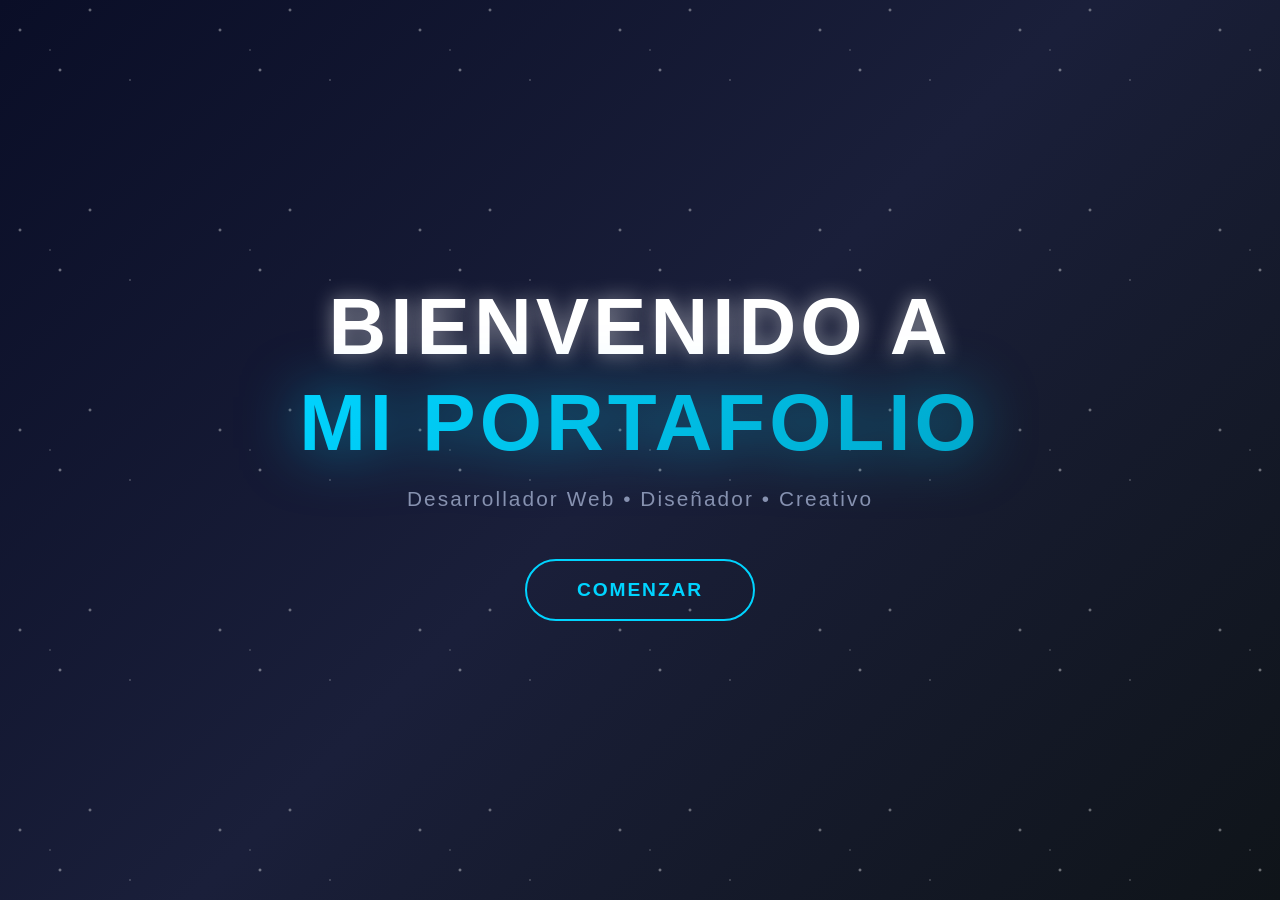
<file: Portafolio Omar Santiago Pimiento Meneses/Index.html>
<!DOCTYPE html>
<html lang="es">
<head>
    <meta charset="UTF-8">
    <meta name="viewport" content="width=device-width, initial-scale=1.0">
    <title>Mi Portafolio</title>
    <link rel="icon" href="img/manzana.png" type="image/jpeg" >
    <link rel="stylesheet" href="css/style.css">
</head>
<body>
    <div class="container">
        <h1>
            <span class="line1">BIENVENIDO A</span>
            <span class="line2">MI PORTAFOLIO</span>
        </h1>
        <p class="subtitle">Desarrollador Web • Diseñador • Creativo</p>
        <a href="html-5/Comenzar.html"><button onclick="alert('¡Bienvenido Sigale Ome  y mira esta chimba de pagina! 🚀🎶👻')">COMENZAR</button></a>
    </div>
</body>
</html>
</file>
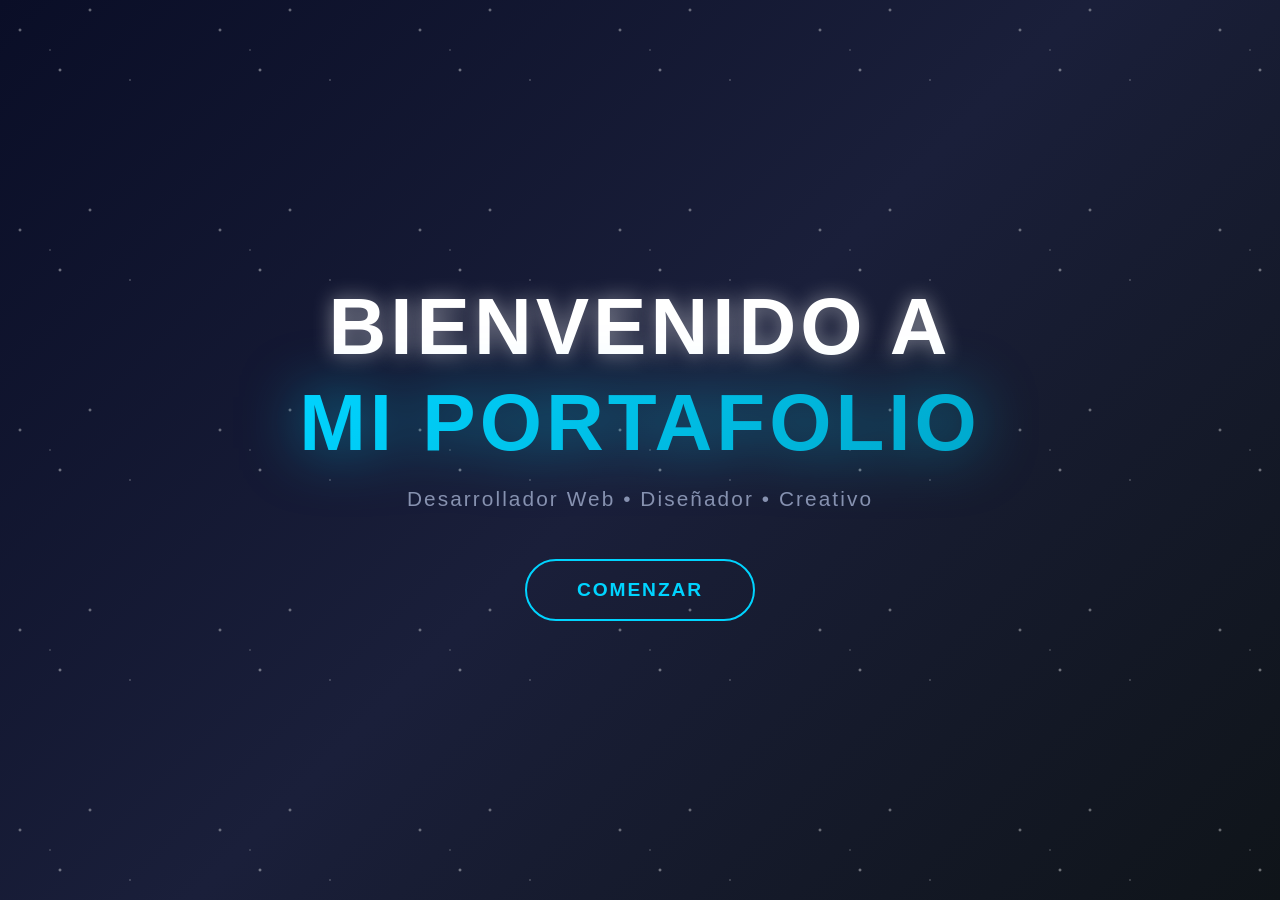
<file: Portafolio Omar Santiago Pimiento Meneses/Portafolio.html>
<!DOCTYPE html>
<html lang="es">
<head>
    <meta charset="UTF-8">
    <meta name="viewport" content="width=device-width, initial-scale=1.0">
    <title>Mi Portafolio</title>
    <link rel="icon" href="img/manzana.png" type="image/jpeg" >
    <link rel="stylesheet" href="css/style.css">
</head>
<body>
    <div class="container">
        <h1>
            <span class="line1">BIENVENIDO A</span>
            <span class="line2">MI PORTAFOLIO</span>
        </h1>
        <p class="subtitle">Desarrollador Web • Diseñador • Creativo</p>
        <a href="html-5/Comenzar.html"><button onclick="alert('¡Bienvenido Sigale Ome  y mira esta chimba de pagina! 🚀🎶👻')">COMENZAR</button></a>
    </div>
</body>
</html>
</file>
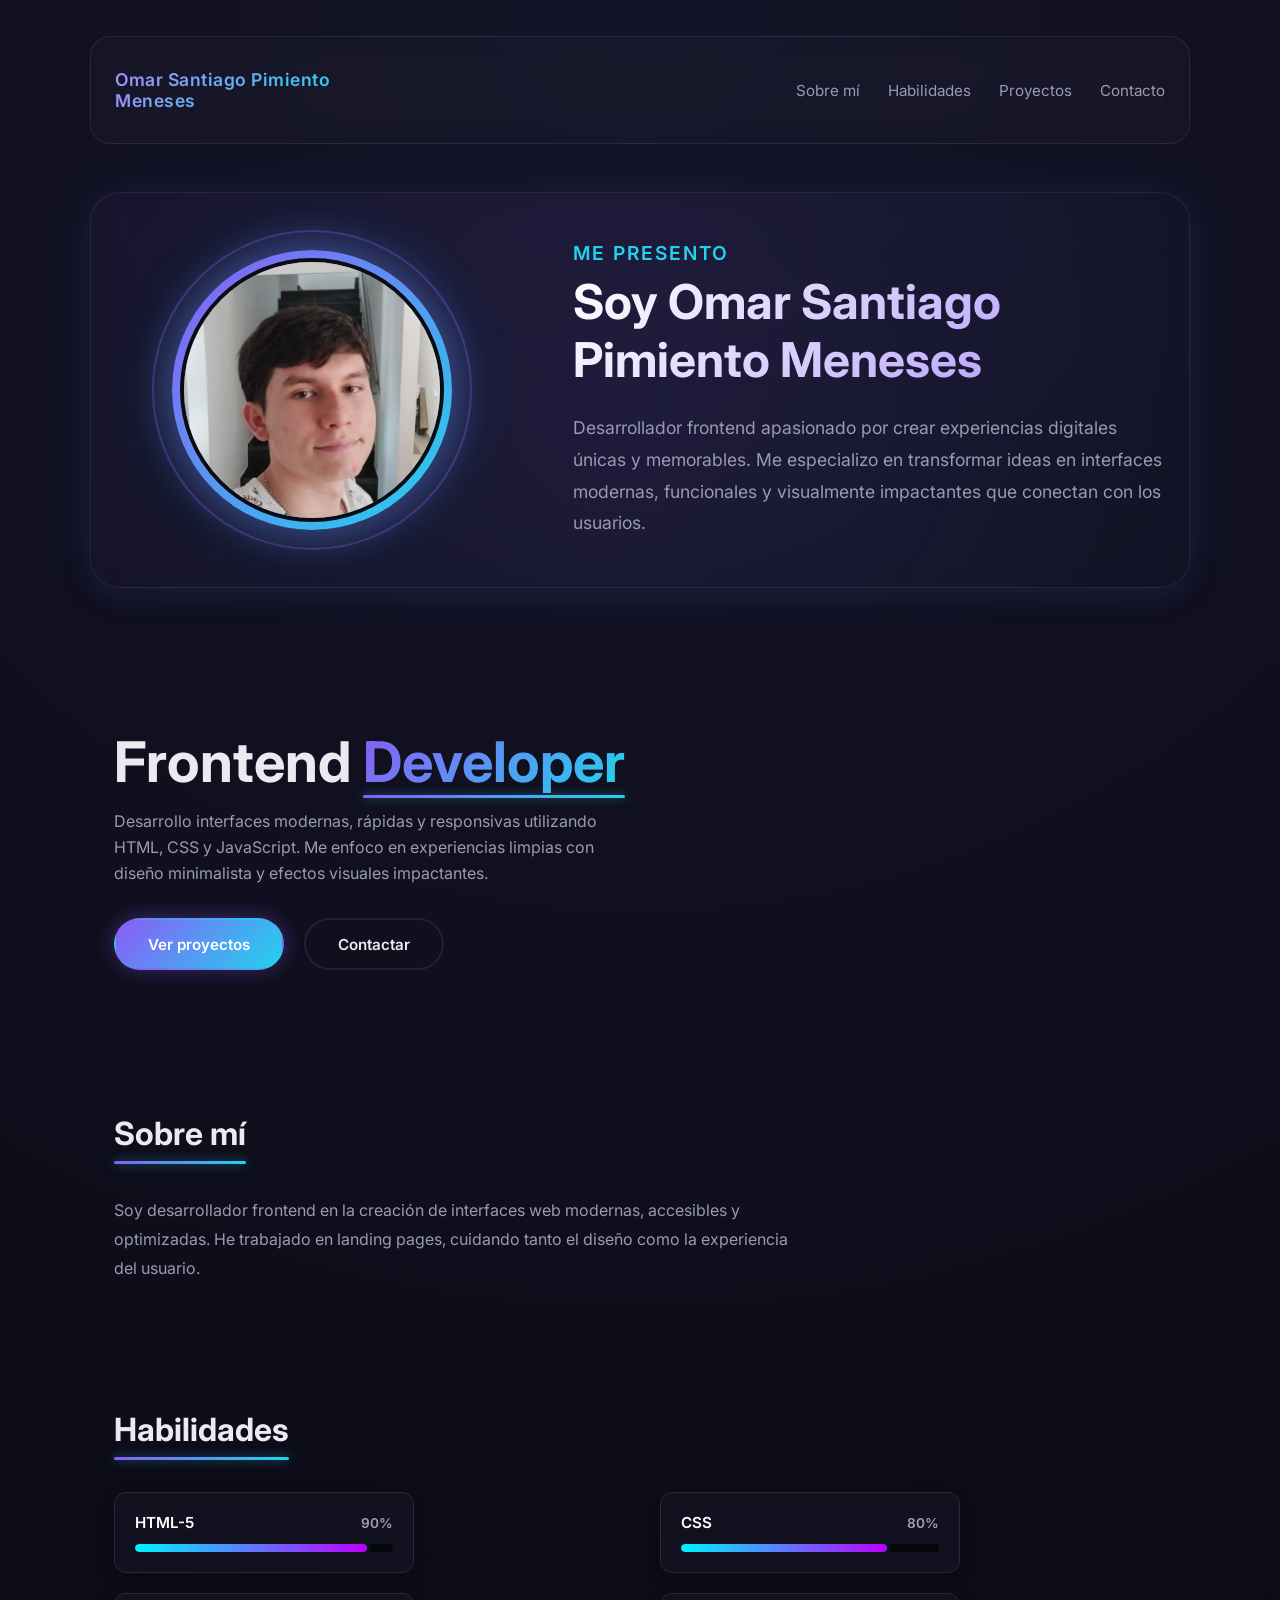
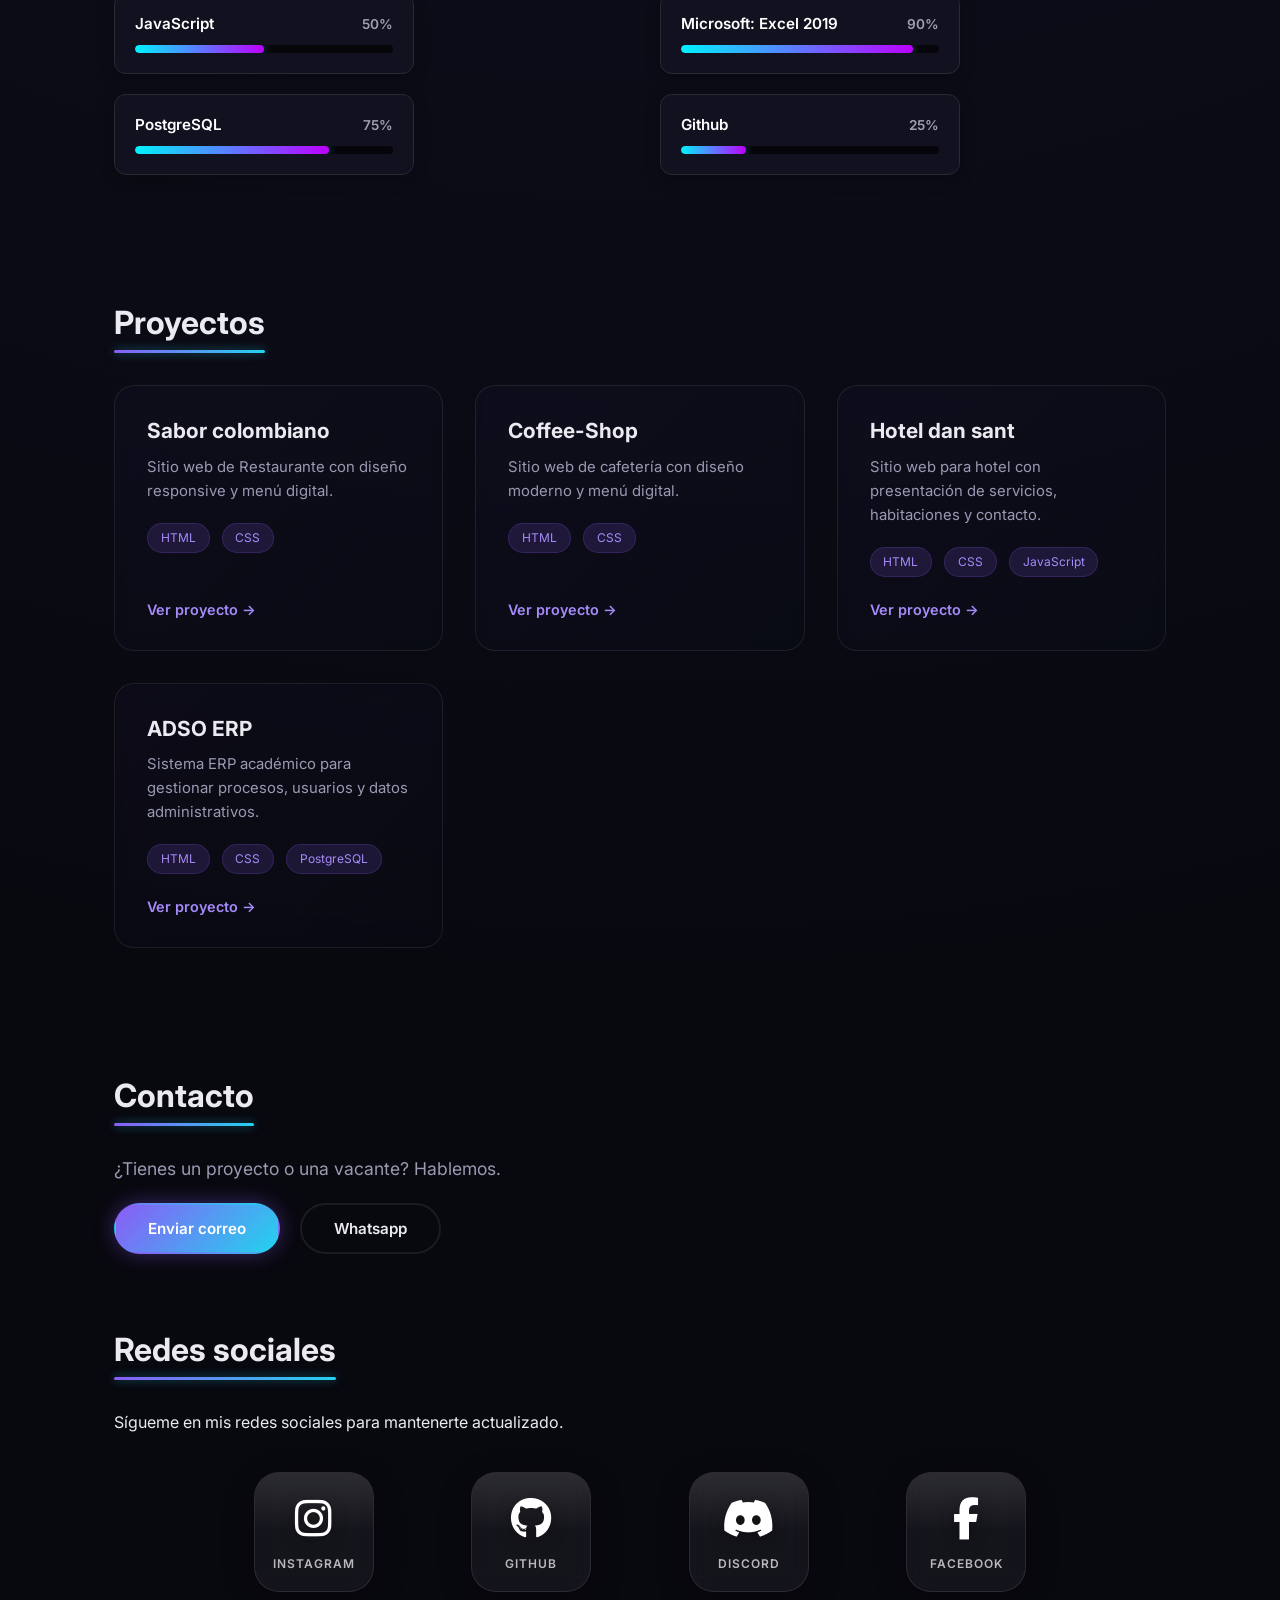
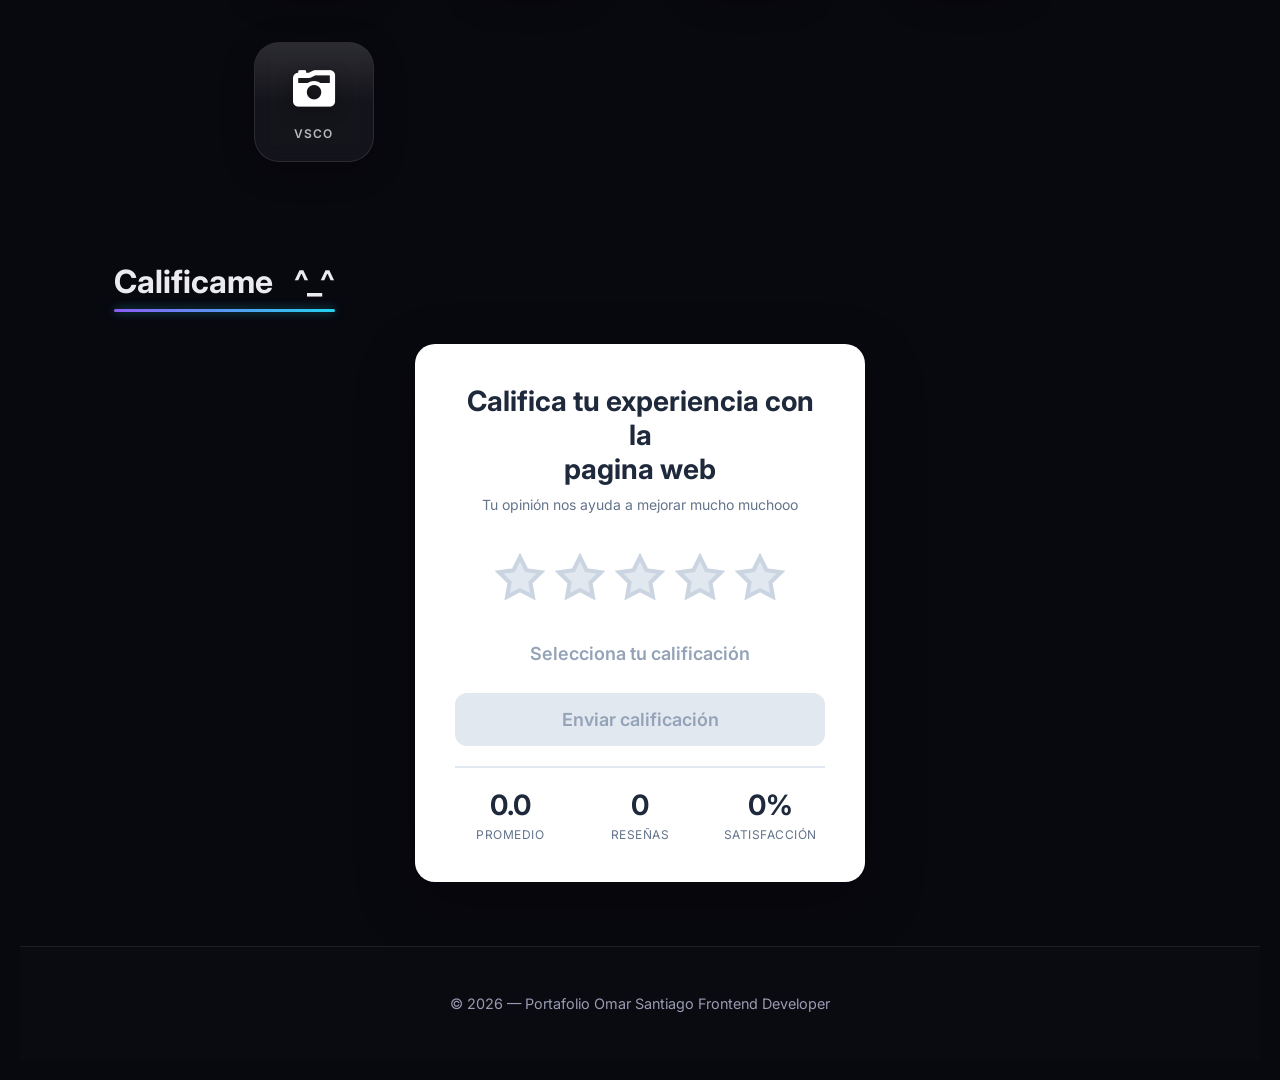
<file: Portafolio Omar Santiago Pimiento Meneses/html-5/Comenzar.html>
<!DOCTYPE html>
<html lang="es">
<head>
    <meta charset="UTF-8">
    <meta name="viewport" content="width=device-width, initial-scale=1.0">
    <title>Portafolio Omar Santiago Pimiento Meneses</title>
    <link rel="icon" type="image/x-icon" href="../img/icono.png">
    
    <!-- CSS Externo -->
    <link rel="stylesheet" href="../css/diseño.css">
    
    <!-- Google Font -->
    <link href="https://fonts.googleapis.com/css2?family=Inter:wght@300;400;600;700;900&display=swap" rel="stylesheet" />
    <link rel="stylesheet" href="https://cdnjs.cloudflare.com/ajax/libs/font-awesome/6.4.0/css/all.min.css">
</head>
<body>
    
<!-- Estrellas animadas -->
<div class="stars"></div>

<header>
  <h1>
    Omar Santiago Pimiento <br>
    Meneses
  </h1>
  <nav>
    <a href="#about">Sobre mí</a>
    <a href="#skills">Habilidades</a>
    <a href="#projects">Proyectos</a>
    <a href="#contact">Contacto</a>
  </nav>
</header>

<main>
  <!-- Sección de Presentación Personal -->
  <section class="intro-container">
    <div class="intro-photo">
      <div class="photo-circle">
        <img src="../img/you-foto.jpeg" alt="Omar Santiago Pimiento" id="profilePhoto" style="width: 100%; height: 100%; object-fit: cover;">
        <div class="photo-ring"></div>
      </div>
    </div>
    <div class="intro-text">
      <h3>Me presento</h3>
      <h2>Soy Omar Santiago Pimiento Meneses</h2>
      <p>
        Desarrollador frontend apasionado por crear experiencias digitales 
        únicas y memorables. Me especializo en transformar ideas en interfaces 
        modernas, funcionales y visualmente impactantes que conectan con los usuarios.
      </p>
    </div>
  </section>

  <!-- HERO -->
  <section class="hero">
    <div>
      <h2>Frontend <span>Developer</span></h2>
      <p>
        Desarrollo interfaces modernas, rápidas y responsivas utilizando
        HTML, CSS y JavaScript. Me enfoco en experiencias limpias con diseño
        minimalista y efectos visuales impactantes.
      </p>
      <div class="buttons">
        <a href="#projects" class="primary" >Ver proyectos</a>
        <a href="#contact">Contactar</a>
      </div>
    </div>
  </section>

  <!-- ABOUT -->
  <section id="about">
    <h3 class="section-title">Sobre mí</h3>
    <p style="color: var(--muted); max-width: 700px; line-height: 1.8;">
      Soy desarrollador frontend  en la creación de interfaces
      web modernas, accesibles y optimizadas. He trabajado en landing pages,
      cuidando tanto el diseño como la experiencia del usuario.
    </p>
  </section>

  <!-- SKILLS -->
  <section id="skills">
    <h3 class="section-title">Habilidades</h3>
    
    <div class="skills-container">
  <!-- Columna Izquierda -->
  <div class="skills-column">
    
    <div class="skill-card">
      <div class="skill-info">
        <span class="skill-name">HTML-5</span>
        <span class="skill-percent">90%</span>
      </div>
      <div class="progress-bar">
        <div class="progress-fill" style="--w: 90%;"></div>
      </div>
    </div>

    <div class="skill-card">
      <div class="skill-info">
        <span class="skill-name">JavaScript 
          <br>
        </span>
        <span class="skill-percent">50%</span>
      </div>
      <div class="progress-bar">
        <div class="progress-fill" style="--w: 50%;"></div>
      </div>
    </div>

    <div class="skill-card">
      <div class="skill-info">
        <span class="skill-name">PostgreSQL</span>
        <span class="skill-percent">75%</span>
      </div>
      <div class="progress-bar">
        <div class="progress-fill" style="--w: 75%;"></div>
      </div>
    </div>
  </div>

  <!-- Columna Derecha -->
  <div class="skills-column">
     <!-- <h2>&nbsp;</h2>Espacio para alinear con el título -->
    
    <div class="skill-card">
      <div class="skill-info">
        <span class="skill-name">CSS</span>
        <span class="skill-percent">80%</span>
      </div>
      <div class="progress-bar">
        <div class="progress-fill" style="--w: 80%;"></div>
      </div>
    </div>

    <div class="skill-card">
      <div class="skill-info">
        <span class="skill-name"> Microsoft: Excel 2019</span>
        <span class="skill-percent">90%</span>
      </div>
      <div class="progress-bar">
        <div class="progress-fill" style="--w: 90%;"></div>
      </div>
    </div>

    <div class="skill-card">
      <div class="skill-info">
        <span class="skill-name">Github</span>
        <span class="skill-percent">25%</span>
      </div>
      <div class="progress-bar">
        <div class="progress-fill" style="--w: 25%;"></div>
      </div>
    </div>
  </div>
</div>


  </section>


  <!-- PROJECTS -->
  <section id="projects">
    <h3 class="section-title">Proyectos</h3>
    <div class="projects">
      <div class="project">
        <div>
          <h3>Sabor colombiano</h3>
          <p>
            Sitio web de Restaurante con diseño responsive y menú digital.
          </p>
          <div class="tags">
            <span>HTML</span>
            <span>CSS</span>
          </div>
        </div>
        <a href="https://github.com/omarpimitty23yt-code/Sabor-colombiano" target="_blank">Ver proyecto →</a>
      </div>

      <div class="project">
        <div>
          <h3>Coffee-Shop</h3>
          <p>
            Sitio web de cafetería con diseño moderno y menú digital.
          </p>
          <div class="tags">
            <span>HTML</span>
            <span>CSS</span>
          </div>
        </div>
        <a href="https://github.com/omarpimitty23yt-code/Coffee-Shop-" target="_blank">Ver proyecto →</a>
      </div>

      <div class="project">
        <div>
          <h3>Hotel dan sant</h3>
          <p>
            Sitio web para hotel con presentación de servicios, habitaciones y contacto.
          </p>
          <div class="tags">
            <span>HTML</span>
            <span>CSS</span>
            <span>JavaScript</span>
          </div>
        </div>
        <a href="https://github.com/omarpimitty23yt-code/Hotel-dan-sant" target="_blank">Ver proyecto →</a>
      </div>

      <div class="project">
        <div>
          <h3>ADSO ERP</h3>
          <p>
            Sistema ERP académico para gestionar procesos, usuarios y datos administrativos.
          </p>
          <div class="tags">
            <span>HTML</span>
            <span>CSS</span>
            <span>PostgreSQL</span>
          </div>
        </div>
        <a href="https://www.adsoerp.online/" target="_blank">Ver proyecto →</a>
      </div>
    </div>
  </section>

  <!-- CONTACT -->
  <section id="contact">
    <h3 class="section-title">Contacto</h3>
    <p style="color: var(--muted); margin-bottom: 1.5rem; font-size: 1.1rem;">
      ¿Tienes un proyecto o una vacante? Hablemos.
    </p>
    <div class="buttons">
      <a href="mailto:omarpimientom14@hotmail.com" class="primary">Enviar correo</a>
      <a href="https://w.app/gdghqp" target="_blank">Whatsapp</a>
    </div>


    <!-- Fondos animados -->
    <div class="animated-bg"></div>
    <div class="gradient-overlay"></div>

<br> <br> <br>

    <div class="main-container">
        <h1 class="section-title">Redes sociales</h1>
        <p class="subtitle">Sígueme en mis redes sociales para mantenerte actualizado.</p>
        
        <div class="social-grid">
            <!-- Instagram -->
            <div class="social-item instagram">
                <div class="social-card">
                    <div class="glow-effect"></div>
                    <div class="color-border"></div>
                    <div class="card-bg"></div>
                    <a href="https://www.instagram.com/omar.san.14?igsh=OTF3dGIyODVpaHQy" class="social-link" target="_blank">
                        <div class="icon-wrapper">
                            <i class="fab fa-instagram"></i>
                        </div>
                        <span class="social-name">Instagram</span>
                    </a>
                    <div class="particle-effect">
                        <div class="particle"></div>
                        <div class="particle"></div>
                        <div class="particle"></div>
                    </div>
                </div>
            </div>

            <!-- GitHub -->
            <div class="social-item github">
                <div class="social-card">
                    <div class="glow-effect"></div>
                    <div class="color-border"></div>
                    <div class="card-bg"></div>
                    <a href="https://github.com/omarpimitty23yt-code" class="social-link" target="_blank">
                        <div class="icon-wrapper">
                            <i class="fab fa-github"></i>
                        </div>
                        <span class="social-name">GitHub</span>
                    </a>
                    <div class="particle-effect">
                        <div class="particle"></div>
                        <div class="particle"></div>
                        <div class="particle"></div>
                    </div>
                </div>
            </div>

            <!-- Discord -->
            <div class="social-item discord">
                <div class="social-card">
                    <div class="glow-effect"></div>
                    <div class="color-border"></div>
                    <div class="card-bg"></div>
                    <a href="https://i.pinimg.com/564x/15/f8/61/15f861132e09c82ec9341c4732dd8719.jpg" class="social-link" target="_blank">
                        <div class="icon-wrapper">
                            <i class="fab fa-discord"></i>
                        </div>
                        <span class="social-name">Discord</span>
                    </a>
                    <div class="particle-effect">
                        <div class="particle"></div>
                        <div class="particle"></div>
                        <div class="particle"></div>
                    </div>
                </div>
            </div>

            <!-- Facebook -->
            <div class="social-item facebook">
                <div class="social-card">
                    <div class="glow-effect"></div>
                    <div class="color-border"></div>
                    <div class="card-bg"></div>
                    <a href="https://www.facebook.com/share/19HCtyoMw2/" class="social-link" target="_blank">
                        <div class="icon-wrapper">
                            <i class="fab fa-facebook-f"></i>
                        </div>
                        <span class="social-name">Facebook</span>
                    </a>
                    <div class="particle-effect">
                        <div class="particle"></div>
                        <div class="particle"></div>
                        <div class="particle"></div>
                    </div>
                </div>
            </div>

            <!-- VSCO -->
            <div class="social-item vsco">
                <div class="social-card">
                    <div class="glow-effect"></div>
                    <div class="color-border"></div>
                    <div class="card-bg"></div>
                    <a href="https://vsco.co/el-omar145" class="social-link" target="_blank">
                        <div class="icon-wrapper">
                            <i class="fas fa-camera-retro"></i>
                        </div>
                        <span class="social-name">VSCO</span>
                    </a>
                    <div class="particle-effect">
                        <div class="particle"></div>
                        <div class="particle"></div>
                        <div class="particle"></div>
                    </div>
                </div>
            </div>
        </div>
    </div>

 <br> <br> <br>

 <h1 class="section-title">Calificame  &nbsp;  ^_^</h1>
        <p class="subtitle">   </p>


    <div class="container">
        <div class="header">
            <h1>Califica tu experiencia con la <br> pagina web</h1>
            <p>Tu opinión nos ayuda a mejorar mucho muchooo </p>
        </div>

        <div class="stars-container" id="starsContainer">
            <!-- Las estrellas se generan con JavaScript -->
        </div>

        <div class="rating-text empty" id="ratingText">
            Selecciona tu calificación
        </div>

        <div class="rating-display" id="ratingDisplay">
            <div class="rating-number">
                <span id="selectedRating">0.0</span>
                <svg width="32" height="32" viewBox="0 0 24 24" style="fill: #fbbf24;">
                    <path d="M12 2l3.09 6.26L22 9.27l-5 4.87 1.18 6.88L12 17.77l-6.18 3.25L7 14.14 2 9.27l6.91-1.01L12 2z"/>
                </svg>
            </div>
        </div>

        <button class="submit-btn" id="submitBtn" disabled>
            Enviar calificación
        </button>

        <div class="stats">
            <div class="stat">
                <div class="stat-value" id="avgRating">0.0</div>
                <div class="stat-label">Promedio</div>
            </div>
            <div class="stat">
                <div class="stat-value" id="totalReviews">0</div>
                <div class="stat-label">Reseñas</div>
            </div>
            <div class="stat">
                <div class="stat-value" id="satisfaction">0%</div>
                <div class="stat-label">Satisfacción</div>
            </div>
        </div>
    </div>

    <script src="../js/script.js"></script>





  </section>
</main>

<footer>© 2026 — Portafolio Omar Santiago Frontend Developer



</footer>


<!-- JavaScript -->
<script>
  // Permitir al usuario subir su propia foto
  const profilePhoto = document.getElementById('profilePhoto');
  
  profilePhoto.addEventListener('click', function() {
    const input = document.createElement('input');
    input.type = 'file';
    input.accept = 'image/*';
    
    input.onchange = function(e) {
      const file = e.target.files[0];
      if (file) {
        const reader = new FileReader();
        reader.onload = function(event) {
          profilePhoto.src = event.target.result;
        };
        reader.readAsDataURL(file);
      }
    };
    
    input.click();
  });

  // Scroll suave para enlaces internos
  document.querySelectorAll('a[href^="#"]').forEach((anchor) => {
    anchor.addEventListener("click", function (e) {
      e.preventDefault();
      const target = document.querySelector(this.getAttribute("href"));
      if (target) {
        target.scrollIntoView({
          behavior: "smooth",
          block: "start"
        });
      }
    });
  });
</script>

</body>
</html>
</file>
<file: Portafolio Omar Santiago Pimiento Meneses/css/style.css>
* {
            margin: 0;
            padding: 0;
            box-sizing: border-box;
        }

        body {
            font-family: 'Segoe UI', Tahoma, Geneva, Verdana, sans-serif;
            overflow-x: hidden;
            color: #fff;
            background: linear-gradient(135deg, #0a0e27 0%, #1a1f3a 50%, #0f1419 100%);
            min-height: 100vh;
            display: flex;
            align-items: center;
            justify-content: center;
            position: relative;
        }

        /* Estrellas de fondo */
        body::before {
            content: '';
            position: absolute;
            width: 100%;
            height: 100%;
            background-image: 
                radial-gradient(2px 2px at 20px 30px, #eee, transparent),
                radial-gradient(2px 2px at 60px 70px, #fff, transparent),
                radial-gradient(1px 1px at 50px 50px, #ddd, transparent),
                radial-gradient(1px 1px at 130px 80px, #fff, transparent),
                radial-gradient(2px 2px at 90px 10px, #eee, transparent);
            background-repeat: repeat;
            background-size: 200px 200px;
            opacity: 0.6;
            animation: twinkle 5s ease-in-out infinite;
        }

        @keyframes twinkle {
            0%, 100% { opacity: 0.5; }
            50% { opacity: 0.8; }
        }

        .container {
            text-align: center;
            max-width: 900px;
            padding: 40px 20px;
            position: relative;
            z-index: 1;
        }

        h1 {
            font-size: clamp(2rem, 8vw, 5rem);
            font-weight: 900;
            letter-spacing: 0.05em;
            margin-bottom: 1rem;
            line-height: 1.2;
            animation: fadeInUp 1s ease-out;
        }

        .line1 {
            display: block;
            color: #fff;
            text-shadow: 0 0 20px rgba(255, 255, 255, 0.5);
        }

        .line2 {
            display: block;
            background: linear-gradient(135deg, #00d4ff 0%, #00a8cc 100%);
            -webkit-background-clip: text;
            -webkit-text-fill-color: transparent;
            background-clip: text;
            filter: drop-shadow(0 0 30px rgba(0, 212, 255, 0.6));
            animation: glow 2s ease-in-out infinite alternate;
        }

        @keyframes glow {
            from { filter: drop-shadow(0 0 20px rgba(0, 212, 255, 0.5)); }
            to { filter: drop-shadow(0 0 40px rgba(0, 212, 255, 0.8)); }
        }

        @keyframes fadeInUp {
            from {
                opacity: 0;
                transform: translateY(30px);
            }
            to {
                opacity: 1;
                transform: translateY(0);
            }
        }

        .subtitle {
            font-size: clamp(1rem, 2vw, 1.3rem);
            color: #8892b0;
            margin-bottom: 3rem;
            letter-spacing: 0.1em;
            animation: fadeIn 1s ease-out 0.3s both;
        }

        @keyframes fadeIn {
            from { opacity: 0; }
            to { opacity: 1; }
        }

        button {
            padding: 18px 50px;
            font-size: clamp(1rem, 2vw, 1.2rem);
            font-weight: 700;
            letter-spacing: 0.1em;
            color: #00d4ff;
            background: transparent;
            border: 2px solid #00d4ff;
            border-radius: 50px;
            cursor: pointer;
            transition: all 0.3s ease;
            animation: fadeIn 1s ease-out 0.6s both;
            position: relative;
            overflow: hidden;
        }

        button::before {
            content: '';
            position: absolute;
            top: 0;
            left: -100%;
            width: 100%;
            height: 100%;
            background: linear-gradient(90deg, transparent, rgba(0, 212, 255, 0.3), transparent);
            transition: left 0.5s ease;
        }

        button:hover::before {
            left: 100%;
        }

        button:hover {
            background: rgba(0, 212, 255, 0.1);
            box-shadow: 0 0 30px rgba(0, 212, 255, 0.5);
            transform: translateY(-3px);
        }

        button:active {
            transform: translateY(-1px);
        }

        /* Responsive */
        @media (max-width: 768px) {
            .subtitle {
                margin-bottom: 2rem;
                font-size: 1rem;
            }

            button {
                padding: 15px 40px;
                font-size: 1rem;
            }
        }

        @media (max-width: 480px) {
            h1 {
                margin-bottom: 1rem;
            }

            .subtitle {
                margin-bottom: 1.5rem;
                padding: 0 10px;
            }

            button {
                padding: 14px 35px;
                font-size: 0.95rem;
            }
        }
</file>
<file: Portafolio Omar Santiago Pimiento Meneses/css/diseño.css>
:root {
  --bg: #0b0b12;
  --card: rgba(255, 255, 255, 0.04);
  --text: #eaeaf0;
  --muted: #9a9ab3;
  --primary: #8b5cf6;
  --primary-glow: #a78bfa;
  --primary-soft: rgba(139, 92, 246, 0.15);
  --border: rgba(255, 255, 255, 0.08);
  --accent: #22d3ee;
  --accent-glow: rgba(34, 211, 238, 0.5);
}

* {
  margin: 0;
  padding: 0;
  box-sizing: border-box;
  font-family: "Inter", sans-serif;
}

body {
  background: radial-gradient(circle at top, #141428, #08080f 60%);
  color: var(--text);
  min-height: 100vh;
  overflow-x: hidden;
  position: relative;
}

html {
  scroll-behavior: smooth;
}

.stars {
  position: fixed;
  inset: 0;
  z-index: -1;
  background: 
    radial-gradient(2px 2px at 20% 30%, white, transparent),
    radial-gradient(2px 2px at 60% 70%, white, transparent),
    radial-gradient(1px 1px at 50% 50%, white, transparent),
    radial-gradient(1px 1px at 80% 10%, white, transparent),
    radial-gradient(2px 2px at 90% 60%, white, transparent),
    radial-gradient(1.5px 1.5px at 33% 80%, #8b5cf6, transparent),
    radial-gradient(1.5px 1.5px at 70% 40%, #22d3ee, transparent);
  background-size: 200% 200%;
  opacity: 0.2;
  animation: float 40s linear infinite;
}

@keyframes float {
  from { transform: translateY(0) translateX(0); }
  to { transform: translateY(-200px) translateX(-100px); }
}

header {
  max-width: 1100px;
  margin: auto;
  padding: 2rem 1.5rem;
  display: flex;
  justify-content: space-between;
  align-items: center;
  backdrop-filter: blur(10px);
  border-radius: 20px;
  margin-top: 1rem;
  background: rgba(255, 255, 255, 0.02);
  border: 1px solid var(--border);
}

header h1 {
  font-size: 1.1rem;
  font-weight: 600;
  letter-spacing: 0.5px;
  background: linear-gradient(135deg, var(--primary-glow), var(--accent));
  -webkit-background-clip: text;
  background-clip: text;
  -webkit-text-fill-color: transparent;
}

nav a {
  margin-left: 1.5rem;
  text-decoration: none;
  color: var(--muted);
  font-size: 0.95rem;
  transition: all 0.3s ease;
  position: relative;
  padding: 0.5rem 0;
}

nav a::after {
  content: '';
  position: absolute;
  bottom: 0;
  left: 0;
  width: 0;
  height: 2px;
  background: linear-gradient(90deg, var(--primary), var(--accent));
  transition: width 0.3s ease;
}

nav a:hover {
  color: var(--primary-glow);
}

nav a:hover::after {
  width: 100%;
}

/* ===== SECCIÓN DE PRESENTACIÓN PERSONAL ===== */
.intro-container {
  max-width: 1100px;
  margin: 3rem auto;
  padding: 3rem 1.5rem;
  display: grid;
  grid-template-columns: 1fr 1.5fr;
  gap: 4rem;
  align-items: center;
  background: linear-gradient(135deg, rgba(139, 92, 246, 0.05), rgba(34, 211, 238, 0.02));
  border: 1px solid var(--border);
  border-radius: 30px;
  backdrop-filter: blur(10px);
  box-shadow: 
    0 8px 32px rgba(139, 92, 246, 0.1),
    0 0 60px rgba(34, 211, 238, 0.05);
  position: relative;
  overflow: hidden;
}

.intro-container::before {
  content: '';
  position: absolute;
  top: -50%;
  left: -50%;
  width: 200%;
  height: 200%;
  background: radial-gradient(circle, rgba(139, 92, 246, 0.08), transparent 50%);
  animation: rotate-bg 20s linear infinite;
}

@keyframes rotate-bg {
  to { transform: rotate(360deg); }
}

.intro-photo {
  position: relative;
  z-index: 1;
  display: flex;
  justify-content: center;
  align-items: center;
}

.photo-circle {
  position: relative;
  width: 280px;
  height: 280px;
  border-radius: 50%;
  padding: 8px;
  background: linear-gradient(135deg, var(--primary), var(--accent));
  animation: float-photo 6s ease-in-out infinite;
  box-shadow: 
    0 0 40px rgba(139, 92, 246, 0.4),
    0 0 60px rgba(34, 211, 238, 0.3);
}

@keyframes float-photo {
  0%, 100% { 
    transform: translateY(0px) rotate(0deg);
    box-shadow: 
      0 0 40px rgba(139, 92, 246, 0.4),
      0 0 60px rgba(34, 211, 238, 0.3);
  }
  50% { 
    transform: translateY(-20px) rotate(5deg);
    box-shadow: 
      0 0 60px rgba(139, 92, 246, 0.6),
      0 0 80px rgba(34, 211, 238, 0.5);
  }
}

.photo-circle img {
  width: 100%;
  height: 100%;
  border-radius: 50%;
  object-fit: cover;
  background: #1a1a2e;
  border: 4px solid #0b0b12;
  display: block;
  cursor: pointer;
  transition: transform 0.3s ease;
}

.photo-circle img:hover {
  transform: scale(1.05);
}

.photo-ring {
  position: absolute;
  top: -20px;
  left: -20px;
  right: -20px;
  bottom: -20px;
  border: 2px solid var(--primary);
  border-radius: 50%;
  opacity: 0.3;
  animation: pulse-ring 3s ease-in-out infinite;
}

@keyframes pulse-ring {
  0%, 100% {
    transform: scale(1);
    opacity: 0.3;
  }
  50% {
    transform: scale(1.1);
    opacity: 0.1;
  }
}

.intro-text {
  position: relative;
  z-index: 1;
}

.intro-text h3 {
  font-size: 1.2rem;
  color: var(--accent);
  margin-bottom: 0.5rem;
  font-weight: 600;
  text-transform: uppercase;
  letter-spacing: 2px;
}

.intro-text h2 {
  font-size: 3rem;
  margin-bottom: 1.5rem;
  background: linear-gradient(135deg, #fff, var(--primary-glow));
  -webkit-background-clip: text;
  background-clip: text;
  -webkit-text-fill-color: transparent;
  line-height: 1.2;
}

.intro-text p {
  color: var(--muted);
  font-size: 1.1rem;
  line-height: 1.8;
  margin-bottom: 0;
}



/* Estilo base de la tarjeta  */
.skill-card {
  background-color: #11111f; /* Fondo oscuro similar a tu imagen */
  border: 1px solid #2a2a35; /* Borde sutil */
  border-radius: 12px;       /* Bordes redondeados */
  padding: 20px;
  width: 100%;               /* O el ancho que prefieras */
  max-width: 300px;
  font-family: system-ui, -apple-system, sans-serif;
  color: white;
  display: flex;
  flex-direction: column;
  gap: 12px;
  box-shadow: 0 4px 15px rgba(0,0,0,0.3);

}

/* Información: Nombre y Porcentaje */
.skill-info {
  display: flex;
  justify-content: space-between;
  align-items: center;
  font-weight: 600;
  font-size: 0.95rem;
}

.skill-percent {
  color: #a0a0b0; /* Gris claro para no distraer */
  font-size: 0.85rem;
}

/* El canal de la barra (el fondo vacío) */
.progress-bar {
  width: 100%;
  height: 8px; /* Altura delgada y elegante */
  background-color: #05050a; /* Muy oscuro para contraste */
  border-radius: 10px;
  overflow: hidden; /* Para que el relleno respete los bordes */
}

/* El relleno de color (La parte "bonita") */
.progress-fill {
  height: 100%;
  border-radius: 10px;
  /* El degradado clave para combinar con tu título */
  background: linear-gradient(90deg, #00f2ff 0%, #bd00ff 100%);
  
  /* Efecto de resplandor (Glow) para el toque neón */
  box-shadow: 0 0 10px rgba(0, 242, 255, 0.4);
  
  /* Animación de carga */
  width: 0;
  animation: loadBar 1.5s ease-out forwards;
}

/* Definición de la animación */
@keyframes loadBar {
  to {
    width: var(--w);
  }
}



.hero {
  max-width: 1100px;
  margin: auto;
  padding: 6rem 1.5rem 4rem;
  display: grid;
  grid-template-columns: 1fr;
  gap: 3rem;
  align-items: center;
}

.hero h2 {
  font-size: 3.5rem;
  line-height: 1.1;
  margin-bottom: 1rem;
}

.hero span {
  background: linear-gradient(135deg, var(--primary), var(--accent));
  -webkit-background-clip: text;
  background-clip: text;
  -webkit-text-fill-color: transparent;
  position: relative;
  display: inline-block;
}

.hero span::after {
  content: '';
  position: absolute;
  bottom: -5px;
  left: 0;
  width: 100%;
  height: 3px;
  background: linear-gradient(90deg, var(--primary), var(--accent));
  border-radius: 2px;
  box-shadow: 0 0 10px var(--accent-glow);
}

.hero p {
  color: var(--muted);
  margin-bottom: 2rem;
  max-width: 520px;
  line-height: 1.6;
}

.buttons a {
  display: inline-block;
  padding: 0.9rem 2rem;
  margin-right: 1rem;
  margin-bottom: 1rem;
  border-radius: 50px;
  border: 2px solid var(--border);
  text-decoration: none;
  color: var(--text);
  font-size: 0.95rem;
  font-weight: 600;
  transition: all 0.3s ease;
}

.buttons a.primary {
  background: linear-gradient(135deg, var(--primary), var(--accent));
  border-color: transparent;
  color: #fff;
  box-shadow: 
    0 0 20px rgba(139, 92, 246, 0.4),
    0 4px 15px rgba(0, 0, 0, 0.3);
}

.buttons a:hover {
  transform: translateY(-3px);
  box-shadow: 0 8px 25px rgba(139, 92, 246, 0.3);
  border-color: var(--primary);
}

section {
  max-width: 1100px;
  margin: auto;
  padding: 4rem 1.5rem;
}

.section-title {
  font-size: 2rem;
  margin-bottom: 2rem;
  position: relative;
  display: inline-block;
}

.section-title::after {
  content: "";
  display: block;
  width: 100%;
  height: 3px;
  background: linear-gradient(90deg, var(--primary), var(--accent));
  margin-top: 0.5rem;
  border-radius: 2px;
  box-shadow: 0 0 10px var(--accent-glow);
}

.skills {
  display: grid;
  grid-template-columns: repeat(auto-fit, minmax(150px, 1fr));
  gap: 1.2rem;
}

.skill {
  background: linear-gradient(135deg, rgba(139, 92, 246, 0.05), rgba(34, 211, 238, 0.02));
  border: 1px solid var(--border);
  padding: 1.5rem 1rem;
  border-radius: 16px;
  text-align: center;
  font-size: 0.95rem;
  font-weight: 600;
  color: var(--muted);
  transition: all 0.3s ease;
  backdrop-filter: blur(5px);
}

.skill:hover {
  border-color: var(--primary);
  color: var(--text);
  background: linear-gradient(135deg, rgba(139, 92, 246, 0.15), rgba(34, 211, 238, 0.05));
  box-shadow: 
    0 0 20px var(--primary-soft),
    0 8px 20px rgba(0, 0, 0, 0.3);
  transform: translateY(-5px) scale(1.02);
}

.projects {
  display: grid;
  grid-template-columns: repeat(auto-fit, minmax(300px, 1fr));
  gap: 2rem;
}

.project {
  background: linear-gradient(135deg, rgba(139, 92, 246, 0.03), rgba(34, 211, 238, 0.01));
  border: 1px solid var(--border);
  border-radius: 20px;
  padding: 2rem;
  transition: all 0.4s ease;
  display: flex;
  flex-direction: column;
  justify-content: space-between;
  backdrop-filter: blur(5px);
}

.project:hover {
  border-color: var(--primary);
  background: linear-gradient(135deg, rgba(139, 92, 246, 0.08), rgba(34, 211, 238, 0.03));
  box-shadow: 
    0 0 30px var(--primary-soft),
    0 10px 30px rgba(0, 0, 0, 0.4);
  transform: translateY(-8px) scale(1.02);
}

.project h3 {
  margin-bottom: 0.8rem;
  font-size: 1.3rem;
  color: var(--text);
}

.project p {
  color: var(--muted);
  font-size: 0.93rem;
  margin-bottom: 1.2rem;
  line-height: 1.6;
}

.project .tags span {
  display: inline-block;
  font-size: 0.75rem;
  padding: 0.4rem 0.8rem;
  border-radius: 50px;
  background: rgba(139, 92, 246, 0.15);
  color: var(--primary-glow);
  margin-right: 0.5rem;
  margin-bottom: 0.5rem;
  border: 1px solid rgba(139, 92, 246, 0.2);
  transition: all 0.3s ease;
}

.project .tags span:hover {
  background: rgba(139, 92, 246, 0.25);
  transform: scale(1.05);
}

.project a {
  margin-top: 1rem;
  text-decoration: none;
  font-size: 0.9rem;
  font-weight: 600;
  color: var(--primary-glow);
  transition: all 0.3s ease;
}

.project a:hover {
  color: var(--accent);
}

footer {
  text-align: center;
  padding: 3rem 1.5rem;
  color: var(--muted);
  font-size: 0.9rem;
  border-top: 1px solid var(--border);
  background: rgba(255, 255, 255, 0.01);
}

/* ===== RESPONSIVE ===== */
@media (max-width: 900px) {
  .intro-container {
    grid-template-columns: 1fr;
    text-align: center;
    gap: 2rem;
  }

  .photo-circle {
    width: 220px;
    height: 220px;
  }

  .intro-text h2 {
    font-size: 2.2rem;
  }

  header {
    flex-direction: column;
    gap: 1rem;
    text-align: center;
  }

  nav a {
    margin: 0 0.75rem;
  }

  .hero h2 {
    font-size: 2.5rem;
  }
}

@media (max-width: 520px) {
  .photo-circle {
    width: 180px;
    height: 180px;
  }

  .intro-text h2 {
    font-size: 1.8rem;
  }

  .intro-text p {
    font-size: 1rem;
  }
}

/* ===== SCROLLBAR PERSONALIZADO ===== */
::-webkit-scrollbar {
  width: 10px;
}

::-webkit-scrollbar-track {
  background: var(--bg);
}

::-webkit-scrollbar-thumb {
  background: linear-gradient(180deg, var(--primary), var(--accent));
  border-radius: 10px;
}

::-webkit-scrollbar-thumb:hover {
  background: linear-gradient(180deg, var(--primary-glow), var(--accent));
}


.social-grid {
    display: grid;
    grid-template-columns: repeat(4, 1fr);
    gap: 50px;
    padding: 40px;
    max-width: 900px;
    margin: 0 auto;
}

.social-item {
    position: relative;
    perspective: 1000px;
}

.social-card {
    position: relative;
    width: 120px;
    height: 120px;
    transform-style: preserve-3d;
    transition: transform 0.6s cubic-bezier(0.175, 0.885, 0.32, 1.275);
    cursor: pointer;
    margin: 0 auto;
}

.social-item:hover .social-card {
    transform: rotateY(10deg) rotateX(-10deg) scale(1.05);
}

/* Capa de fondo con efecto glassmorphism */
.card-bg {
    position: absolute;
    width: 100%;
    height: 100%;
    background: rgba(255, 255, 255, 0.05);
    backdrop-filter: blur(10px);
    border-radius: 25px;
    border: 1px solid rgba(255, 255, 255, 0.1);
    box-shadow: 0 8px 32px rgba(0, 0, 0, 0.3);
    overflow: hidden;
}

/* Brillo superior */
.card-bg::before {
    content: '';
    position: absolute;
    top: 0;
    left: 0;
    right: 0;
    height: 50%;
    background: linear-gradient(180deg, 
        rgba(255, 255, 255, 0.1) 0%, 
        transparent 100%);
}

/* Borde de color animado */
.color-border {
    position: absolute;
    inset: -2px;
    border-radius: 27px;
    padding: 2px;
    background: linear-gradient(45deg, var(--color1), var(--color2));
    -webkit-mask: linear-gradient(#fff 0 0) content-box, linear-gradient(#fff 0 0);
    -webkit-mask-composite: xor;
    mask-composite: exclude;
    opacity: 0;
    transition: opacity 0.4s ease;
}

.social-item:hover .color-border {
    opacity: 1;
    animation: border-pulse 2s ease-in-out infinite;
}

@keyframes border-pulse {
    0%, 100% {
        opacity: 1;
    }
    50% {
        opacity: 0.6;
    }
}

/* Icono */
.social-link {
    position: relative;
    width: 100%;
    height: 100%;
    display: flex;
    flex-direction: column;
    align-items: center;
    justify-content: center;
    text-decoration: none;
    color: white;
    z-index: 2;
    gap: 12px;
}

.icon-wrapper {
    font-size: 42px;
    transition: all 0.4s cubic-bezier(0.175, 0.885, 0.32, 1.275);
    filter: drop-shadow(0 4px 8px rgba(0, 0, 0, 0.3));
}

.social-item:hover .icon-wrapper {
    transform: scale(1.15) translateY(-5px);
    filter: drop-shadow(0 8px 16px var(--shadow-color));
}

.social-name {
    font-size: 12px;
    font-weight: 600;
    letter-spacing: 1px;
    text-transform: uppercase;
    opacity: 0.7;
    transition: opacity 0.3s ease;
}

.social-item:hover .social-name {
    opacity: 1;
}

/* Partículas flotantes */
.particle-effect {
    position: absolute;
    width: 100%;
    height: 100%;
    pointer-events: none;
    opacity: 0;
    transition: opacity 0.4s ease;
}

.social-item:hover .particle-effect {
    opacity: 1;
}

.particle {
    position: absolute;
    width: 4px;
    height: 4px;
    background: var(--particle-color);
    border-radius: 50%;
    animation: particle-rise 2s ease-out infinite;
}

.particle:nth-child(1) { left: 20%; animation-delay: 0s; }
.particle:nth-child(2) { left: 50%; animation-delay: 0.4s; }
.particle:nth-child(3) { left: 80%; animation-delay: 0.8s; }

@keyframes particle-rise {
    0% {
        bottom: 0;
        opacity: 0;
        transform: translateY(0) scale(0);
    }
    20% {
        opacity: 1;
        transform: scale(1);
    }
    100% {
        bottom: 100%;
        opacity: 0;
        transform: translateY(-20px) scale(0.5);
    }
}

/* Colores específicos para cada red social */
.instagram {
    --color1: #f09433;
    --color2: #bc1888;
    --shadow-color: rgba(188, 24, 136, 0.6);
    --particle-color: #e6683c;
}

.github {
    --color1: #ffffff;
    --color2: #6e5494;
    --shadow-color: rgba(110, 84, 148, 0.6);
    --particle-color: #ffffff;
}

.discord {
    --color1: #5865F2;
    --color2: #7289da;
    --shadow-color: rgba(88, 101, 242, 0.6);
    --particle-color: #7289da;
}

.facebook {
    --color1: #1877f2;
    --color2: #0d65d9;
    --shadow-color: rgba(24, 119, 242, 0.6);
    --particle-color: #1877f2;
}

.vsco {
    --color1: #ffffff;
    --color2: #111111;
    --shadow-color: rgba(255, 255, 255, 0.45);
    --particle-color: #ffffff;
}

/* Efecto de luz al hover */
.glow-effect {
    position: absolute;
    width: 100%;
    height: 100%;
    border-radius: 25px;
    background: radial-gradient(circle at center, 
        var(--color1) 0%, 
        transparent 70%);
    opacity: 0;
    transition: opacity 0.4s ease;
    filter: blur(20px);
    z-index: -1;
}

.social-item:hover .glow-effect {
    opacity: 0.3;
}

/* ============================================
   RESPONSIVE PARA TODOS LOS DISPOSITIVOS
   ============================================ */

/* Tablets grandes y laptops pequeñas (768px - 1024px) */
@media (max-width: 1024px) {
    .social-grid {
        grid-template-columns: repeat(4, 1fr);
        gap: 40px;
        padding: 30px 20px;
    }
    
    .social-card {
        width: 110px;
        height: 110px;
    }
    
    .icon-wrapper {
        font-size: 38px;
    }
}

/* Tablets (600px - 768px) */
@media (max-width: 768px) {
    .social-grid {
        grid-template-columns: repeat(2, 1fr);
        gap: 35px;
        padding: 25px 15px;
    }
    
    .social-card {
        width: 100px;
        height: 100px;
    }
    
    .icon-wrapper {
        font-size: 36px;
    }
    
    .social-name {
        font-size: 11px;
    }
}

/* Móviles grandes (480px - 600px) */
@media (max-width: 600px) {
    .social-grid {
        grid-template-columns: repeat(2, 1fr);
        gap: 30px;
        padding: 20px 15px;
    }
    
    .social-card {
        width: 95px;
        height: 95px;
    }
    
    .icon-wrapper {
        font-size: 34px;
    }
}

/* Móviles medianos (375px - 480px) */
@media (max-width: 480px) {
    .social-grid {
        grid-template-columns: repeat(2, 1fr);
        gap: 25px;
        padding: 20px 10px;
    }
    
    .social-card {
        width: 85px;
        height: 85px;
    }
    
    .icon-wrapper {
        font-size: 32px;
    }
    
    .social-name {
        font-size: 10px;
    }
    
    .card-bg {
        border-radius: 20px;
    }
    
    .color-border {
        border-radius: 22px;
    }
    
    .glow-effect {
        border-radius: 20px;
    }
}

/* Móviles pequeños (320px - 375px) */
@media (max-width: 375px) {
    .social-grid {
        grid-template-columns: repeat(2, 1fr);
        gap: 20px;
        padding: 15px 10px;
    }
    
    .social-card {
        width: 75px;
        height: 75px;
    }
    
    .icon-wrapper {
        font-size: 28px;
    }
    
    .social-name {
        font-size: 9px;
        letter-spacing: 0.5px;
    }
    
    .particle {
        width: 3px;
        height: 3px;
    }
}

/* Móviles muy pequeños (hasta 320px) */
@media (max-width: 320px) {
    .social-grid {
        grid-template-columns: repeat(2, 1fr);
        gap: 15px;
        padding: 10px 5px;
    }
    
    .social-card {
        width: 70px;
        height: 70px;
    }
    
    .icon-wrapper {
        font-size: 26px;
    }
    
    .social-name {
        font-size: 8px;
    }
}

/* Ajuste para dispositivos táctiles (sin hover) */
@media (hover: none) and (pointer: coarse) {
    .social-item:active .social-card {
        transform: rotateY(10deg) rotateX(-10deg) scale(1.05);
    }
    
    .social-item:active .color-border {
        opacity: 1;
    }
    
    .social-item:active .icon-wrapper {
        transform: scale(1.15) translateY(-5px);
        filter: drop-shadow(0 8px 16px var(--shadow-color));
    }
    
    .social-item:active .particle-effect {
        opacity: 1;
    }
    
    .social-item:active .glow-effect {
        opacity: 0.3;
    }
    
    .social-item:active .social-name {
        opacity: 1;
    }
}

/* Orientación horizontal en móviles */
@media (max-width: 900px) and (orientation: landscape) {
    .social-grid {
        grid-template-columns: repeat(4, 1fr);
        gap: 20px;
        padding: 15px;
    }
    
    .social-card {
        width: 80px;
        height: 80px;
    }
    
    .icon-wrapper {
        font-size: 30px;
    }
}


* {
    margin: 0;
    padding: 0;
    box-sizing: border-box;
}

body {
    font-family: -apple-system, BlinkMacSystemFont, 'Segoe UI', Roboto, 'Helvetica Neue', Arial, sans-serif;
    padding: 20px;
}

.container {
    background: white;
    border-radius: 20px;
    box-shadow: 0 20px 60px rgba(0, 0, 0, 0.3);
    padding: 40px;
    max-width: 450px;
    margin: 0 auto;
}

.header {
    text-align: center;
    margin-bottom: 30px;
}

.header h1 {
    font-size: 28px;
    color: #1e293b;
    margin-bottom: 10px;
}

.header p {
    color: #64748b;
    font-size: 14px;
}

.stars-container {
    display: flex;
    justify-content: center;
    gap: 10px;
    margin: 40px 0;
}

.star {
    cursor: pointer;
    transition: all 0.2s ease;
    width: 50px;
    height: 50px;
}

.star:hover {
    transform: scale(1.1);
}

.star svg {
    width: 100%;
    height: 100%;
    fill: #e2e8f0;
    stroke: #cbd5e1;
    stroke-width: 2;
    transition: all 0.2s ease;
}

.star.active svg,
.star.hover svg {
    fill: #fbbf24;
    stroke: #fbbf24;
    filter: drop-shadow(0 4px 8px rgba(251, 191, 36, 0.4));
}

.rating-text {
    text-align: center;
    font-size: 18px;
    font-weight: 600;
    color: #1e293b;
    min-height: 30px;
    margin-bottom: 20px;
}

.rating-text.empty {
    color: #94a3b8;
}

.rating-display {
    background: #f8fafc;
    border-radius: 15px;
    padding: 20px;
    text-align: center;
    margin-bottom: 20px;
    display: none;
}

.rating-display.visible {
    display: block;
    animation: fadeIn 0.3s ease;
}

.rating-number {
    font-size: 48px;
    font-weight: bold;
    color: #f59e0b;
    display: inline-flex;
    align-items: center;
    gap: 10px;
}

.submit-btn {
    width: 100%;
    padding: 16px;
    border: none;
    border-radius: 12px;
    font-size: 18px;
    font-weight: 600;
    cursor: pointer;
    transition: all 0.3s ease;
    margin-bottom: 20px;
}

.submit-btn:disabled {
    background: #e2e8f0;
    color: #94a3b8;
    cursor: not-allowed;
}

.submit-btn:not(:disabled) {
    background: linear-gradient(135deg, #fbbf24 0%, #f59e0b 100%);
    color: white;
    box-shadow: 0 4px 15px rgba(251, 191, 36, 0.3);
}

.submit-btn:not(:disabled):hover {
    transform: translateY(-2px);
    box-shadow: 0 6px 20px rgba(251, 191, 36, 0.4);
}

.submit-btn.submitted {
    background: #10b981 !important;
}

.stats {
    display: grid;
    grid-template-columns: repeat(3, 1fr);
    gap: 20px;
    padding-top: 20px;
    border-top: 2px solid #e2e8f0;
}

.stat {
    text-align: center;
}

.stat-value {
    font-size: 28px;
    font-weight: bold;
    color: #1e293b;
    margin-bottom: 5px;
}

.stat-label {
    font-size: 12px;
    color: #64748b;
    text-transform: uppercase;
    letter-spacing: 0.5px;
}

@keyframes fadeIn {
    from {
        opacity: 0;
        transform: translateY(-10px);
    }
    to {
        opacity: 1;
        transform: translateY(0);
    }
}


.skills-container {
  display: grid;
  grid-template-columns: 1fr 1fr;
  gap: 40px;
  max-width: 1200px;
  margin: 0 auto;
}

.skills-column {
  display: flex;
  flex-direction: column;
  gap: 20px;
}

.skills-column h2 {
  color: #fff;
  margin-bottom: 20px;
  font-size: 2rem;
  margin-top: 0;
}

/* Responsive - en móviles se apilan */
@media (max-width: 768px) {
  .skills-container {
    grid-template-columns: 1fr;
    gap: 20px;
  }
  
  .skills-column:nth-child(2) h2 {
    display: block !important;
  }
}
</file>
